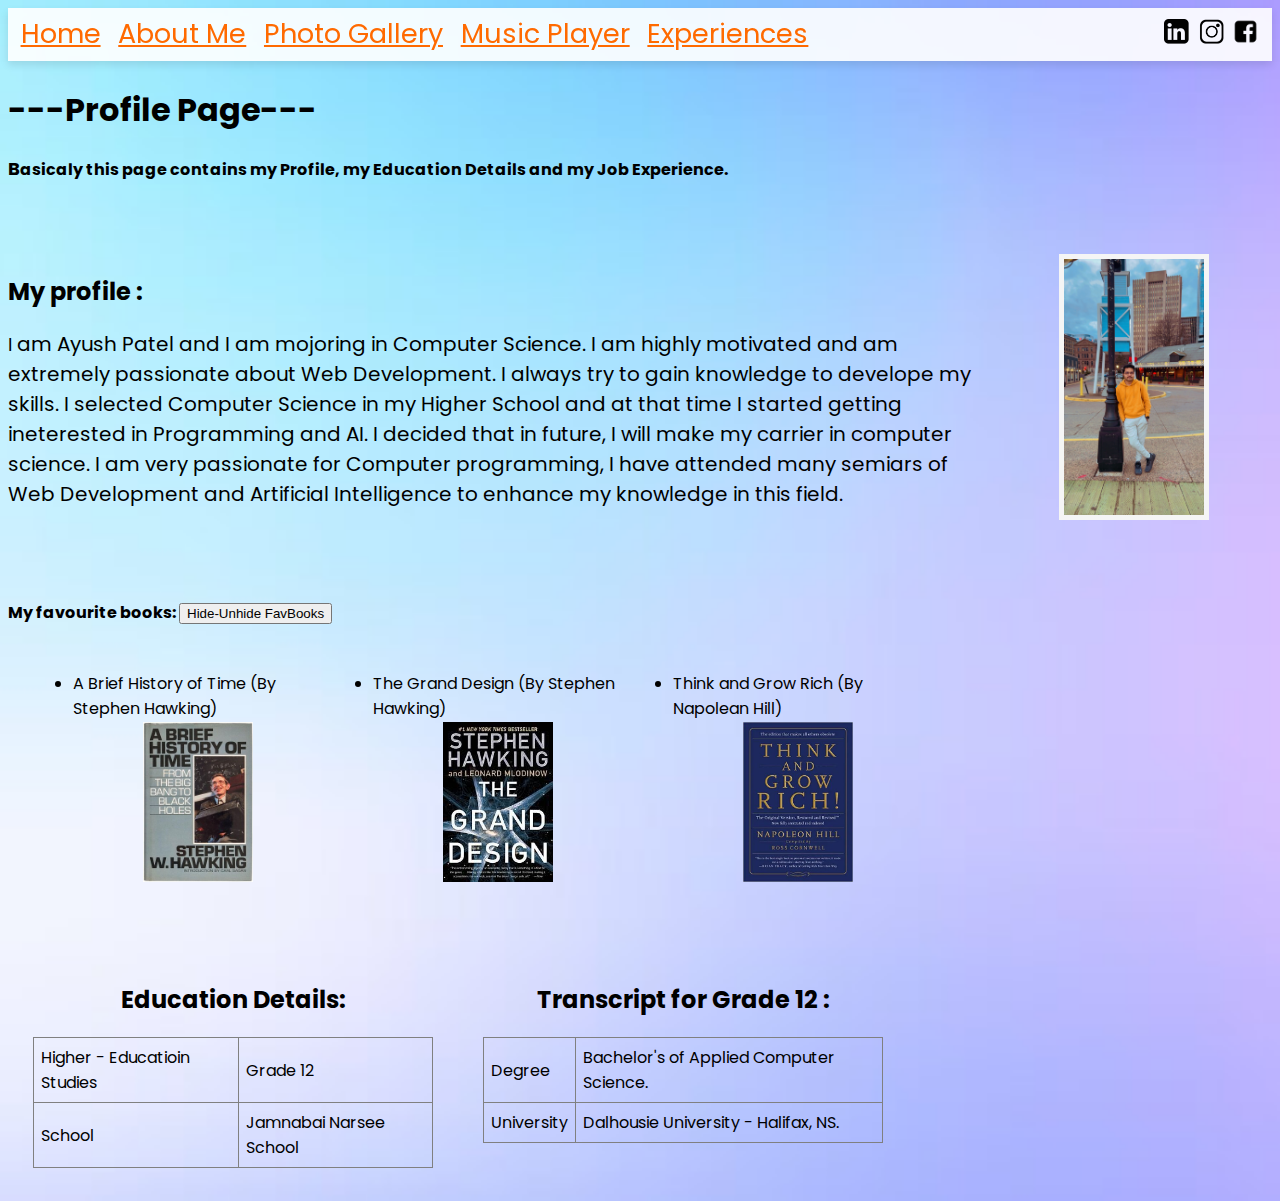
<file: index.html>
<!DOCTYPE html>
<html lang="en">
<link rel="icon" href="B.png">
<title>index.html</title>
<link rel="stylesheet" href="style.css">
<link href="https://fonts.googleapis.com/css2?family=Poppins:wght@300;400;700&display=swap" rel="stylesheet">


<body>

  <div id="Container">
    <a href="https://www.linkedin.com/home">
      <img src="Linkedin.png" width="25" height="25" alt="LinkedIn">
    </a>
    <a href="https://www.instagram.com/">
      <img src="Instagram.png" width="25" height="25" alt="Instagram">
    </a>
    <a href="https://www.facebook.com/">
      <img src="Facebook.png" width="25" height="25" alt="Facebook">
    </a>
  </div>

  <nav>
    <a id="home" href="index.html">Home</a>
    <a href="Aboutme.html">About Me</a>
    <a href="gallery.html">Photo Gallery</a>
    <a href="MusicPlayer.html">Music Player</a>
    <a href="Experiences.html">Experiences</a>

  </nav>
  <div>
    <h1>---Profile Page---</h1>

    <h4>
      <P>
        Basicaly this page contains my Profile, my Education Details and my Job Experience.
      </P>
    </h4>
  </div>
  <br></br>

  <img src="Ayush.png" height="256" width="140" alt="My photo">

  <h2>My profile :</h2>
  <div id="profile" class="profile">
    <p>I am Ayush Patel and I am mojoring in Computer Science. I am highly motivated and am extremely passionate about Web Development. I always try to gain knowledge to develope my skills. I selected Computer Science in my Higher School and at that time I started getting ineterested in Programming and AI. I decided that in future, I will make my carrier in computer science. I am very passionate for Computer programming, I have attended many semiars of Web Development and Artificial Intelligence to enhance my knowledge in this field.</p>
  </div>

  <br></br>

  <h4>My favourite books: <button id="FavBooks">Hide-Unhide FavBooks</button> </h4>

  <!--unordered List-->
  <ul class="bookItems">
    <div class="book">
      <li>A Brief History of Time (By Stephen Hawking)</li>
      <a href="https://en.wikipedia.org/wiki/A_Brief_History_of_Time">
        <img src="BriefHistoryTime.jpg" width="110" height="160" alt="The Brief History of Time"></a>
    </div>
    <div class="book">
      <li>The Grand Design (By Stephen Hawking)</li>
      <a href="https://en.wikipedia.org/wiki/The_Grand_Design_(book)">
        <img src="TheGrandDesign.jpg" width="110" height="160" alt="The Brief History of Time"></a>
    </div>
    <div class="book">
      <li>Think and Grow Rich (By Napolean Hill)</li>
      <a href="https://en.wikipedia.org/wiki/Think_and_Grow_Rich">
        <img src="ThinkAndGrow.jpg" width="110" height="160" alt="The Brief History of Time"></a>
    </div>
  </ul>


  <!--Table-->
<div class="bookItems">
  <div class="education">
  <h2>Education Details:</h2>

  <table border="1">
    <tr>
      <td>Higher - Educatioin Studies</td>
      <td>Grade 12</td>
    </tr>
    <tr>
      <td>School </td>
      <td>Jamnabai Narsee School</td>
    </tr>
  </table>
</div>
<div class="education">
  <h2>Transcript for Grade 12 :</h2>

  <table border="1">
    <tr>
      <td>Degree </td>
      <td>Bachelor's of Applied Computer Science.</td>
    </tr>
    <tr>
      <td>University </td>
      <td>Dalhousie University - Halifax, NS.</td>
    </tr>
  </table>
</div>
</div>
</body>

<!-- Scroll-to-Top Button -->
<button id="scrollTopBtn" title="Go to top">↑</button>

<!-- Javascript file for scroll button -->
<script src="scroll.js"></script>


<script src="index.js"></script>

</html>
</file>
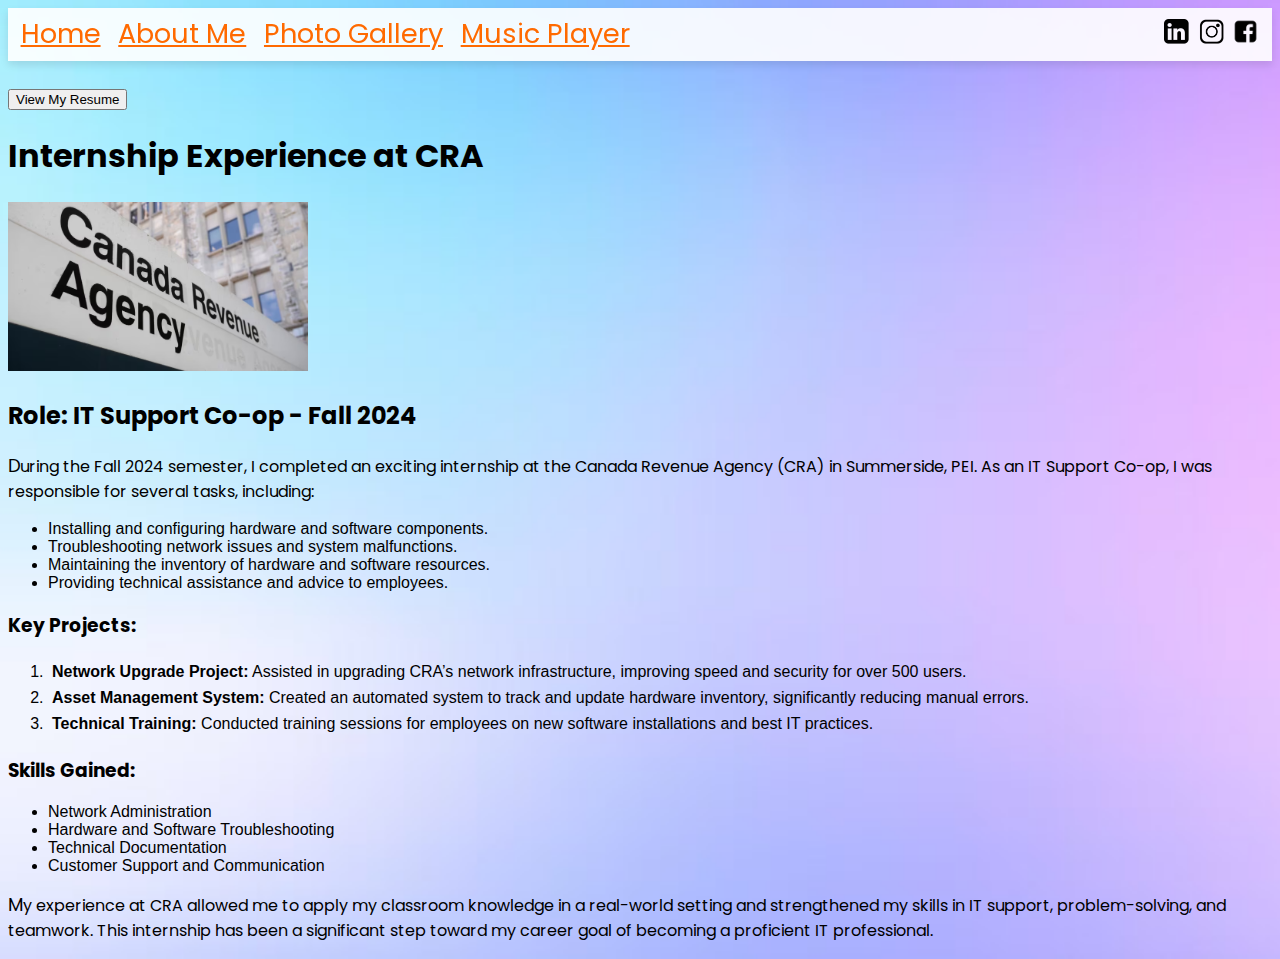
<file: Experiences.html>
<!DOCTYPE html>
<html lang="en">
  <link rel="icon" href="B.png">
  <title>Internship Experience at CRA</title>
  <link rel="stylesheet" href="style.css">
  <link href="https://fonts.googleapis.com/css2?family=Poppins:wght@300;400;700&display=swap" rel="stylesheet">

  <body>
    <div id="Container">
      <a href="https://www.linkedin.com/home">
        <img src="Linkedin.png" width="25" height="25" alt="LinkedIn">
      </a>
      <a href="https://www.instagram.com/">
        <img src="Instagram.png" width="25" height="25" alt="Instagram">
      </a>
      <a href="https://www.facebook.com/">
        <img src="Facebook.png" width="25" height="25" alt="Facebook">
      </a>
    </div>

    <nav>
      <a href="index.html">Home</a>
      <a href="Aboutme.html">About Me</a>
      <a href="gallery.html">Photo Gallery</a>
      <a href="MusicPlayer.html">Music Player</a>
    </nav>


    <!-- Resume -->

    <button id="resumeBtn">View My Resume</button>

    <!-- Modal Structure -->
    <div id="resumeModal" class="modal">
        <div class="modal-content">
            <span class="close">&times;</span>
            <h2>My Resume</h2>
            <iframe src="AysuhP.pdf" width="100%" height="500px"></iframe>
        </div>
    </div>

    <script>
      // Script for Resume Section

      let modal = document.getElementById("resumeModal");
      let btn = document.getElementById("resumeBtn");
      let span = document.getElementsByClassName("close")[0];

      // Log to confirm elements are selected
      console.log(modal, btn, span);

      // Open the modal
      btn.onclick = function() {
          modal.style.display = "block";
          console.log("Modal opened"); // Check if button click works
      }

      // Close the modal when the user clicks on <span> (x)
      span.onclick = function() {
          modal.style.display = "none";
          console.log("Modal closed by span click"); // Check if close button works
      }

      // Close the modal when the user clicks anywhere outside of the modal
      window.onclick = function(event) {
          if (event.target == modal) {
              modal.style.display = "none";
              console.log("Modal closed by clicking outside"); // Check if outside click works
          }
      }
    </script>


    <div class="internship-section">
      <h1>Internship Experience at CRA</h1>
      <img src="CRA.avif" width="300" alt="CRA Logo">

      <h2>Role: IT Support Co-op - Fall 2024</h2>
      <p>
        During the Fall 2024 semester, I completed an exciting internship at the Canada Revenue Agency (CRA) in Summerside, PEI. As an IT Support Co-op, I was responsible for several tasks, including:
      </p>
      
      <!-- Unordered List -->
      <ul class="tasks">
        <li>Installing and configuring hardware and software components.</li>
        <li>Troubleshooting network issues and system malfunctions.</li>
        <li>Maintaining the inventory of hardware and software resources.</li>
        <li>Providing technical assistance and advice to employees.</li>
      </ul>

      <h3>Key Projects:</h3>
      <!-- Key Projects Section -->
      <ol>
        <li>
          <strong>Network Upgrade Project:</strong> Assisted in upgrading CRA’s network infrastructure, improving speed and security for over 500 users.
        </li>
        <li>
          <strong>Asset Management System:</strong> Created an automated system to track and update hardware inventory, significantly reducing manual errors.
        </li>
        <li>
          <strong>Technical Training:</strong> Conducted training sessions for employees on new software installations and best IT practices.
        </li>
      </ol>

      <h3>Skills Gained:</h3>
      <!-- Skills Section -->
      <ul class="skills">
        <li>Network Administration</li>
        <li>Hardware and Software Troubleshooting</li>
        <li>Technical Documentation</li>
        <li>Customer Support and Communication</li>
      </ul>

      <p>
        My experience at CRA allowed me to apply my classroom knowledge in a real-world setting and strengthened my skills in IT support, problem-solving, and teamwork. This internship has been a significant step toward my career goal of becoming a proficient IT professional.
      </p>
    </div>
  </body>

  <!-- Scroll-to-Top Button -->
  <button id="scrollTopBtn" title="Go to top">↑</button>

  <!-- Javascript file for scroll button -->
  <script src="scroll.js"></script>

</html>
</file>
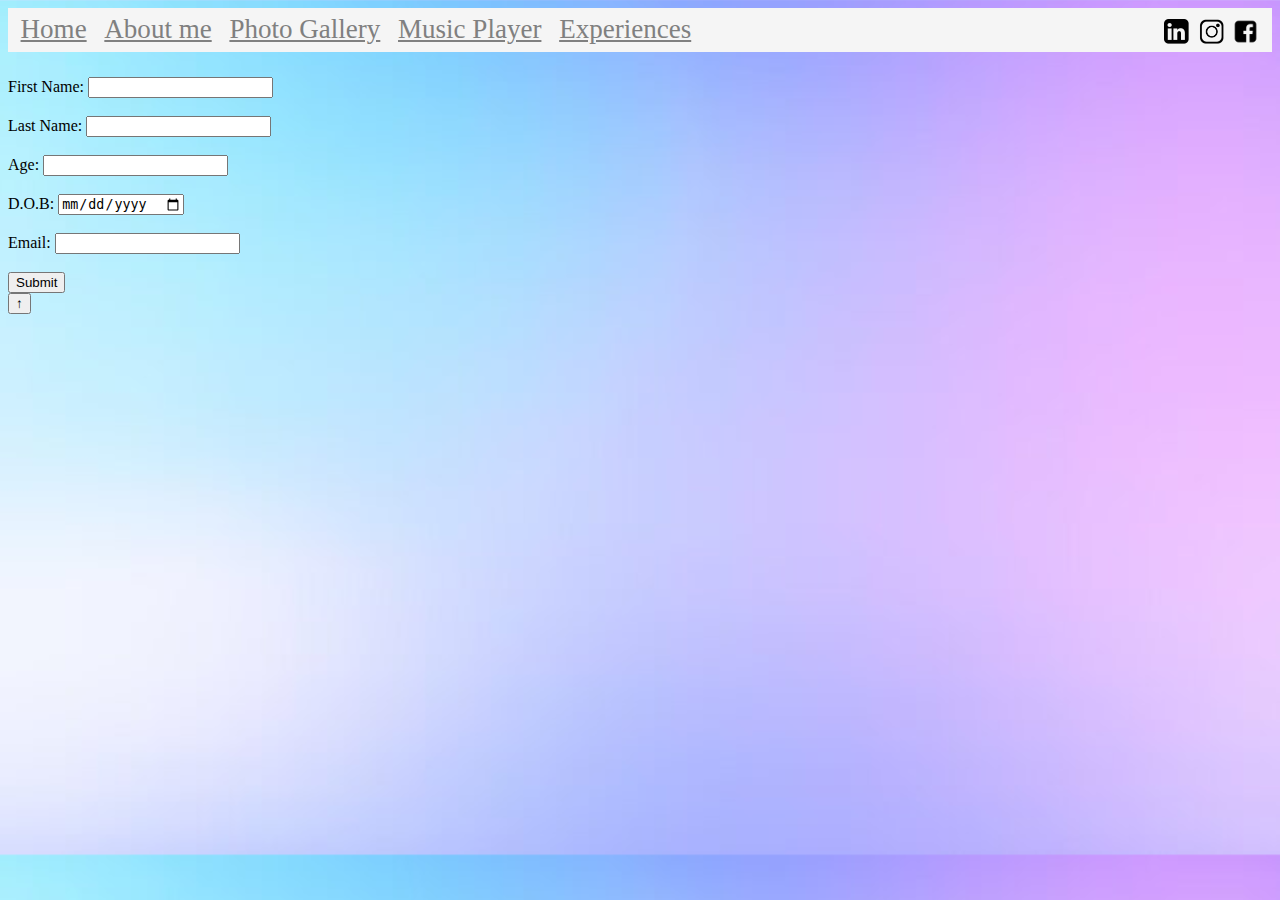
<file: form.html>
<!DOCTYPE html>
<html lang="en">
  <title>form.html</title>
  <div id="Container">
    <a href="https://www.linkedin.com/home">
      <img src="Linkedin.png" width="25" height="25" alt="LinkedIn">
    </a>
    <a href="https://www.instagram.com/">
      <img src="Instagram.png" width="25" height="25" alt="Instagram">
    </a>
    <a href="https://www.facebook.com/">
      <img src="Facebook.png" width="25" height="25" alt="Facebook">
    </a>
  </div>
  <nav>
    <a href="index.html">Home</a>
    <a href="Aboutme.html">About me</a>
    <a href="gallery.html">Photo Gallery</a>
    <a href="MusicPlayer.html">Music Player</a>
    <a href="Experiences.html">Experiences</a>
  </nav>

  <form id="myForm">
      
    <label for="First Name">First Name:</label>
    <input type="text" id="First Name" name="First Name">

    <br></br>

    <label for="Last Name">Last Name:</label>
    <input type="text" id="Last Name" name="Last Name">

    <br></br>

    <label for="age">Age:</label>
    <input type="number" id="age" name="age">

    <br></br>

    <label for="DOB">D.O.B:</label>
    <input type="date" id="DOB" class="DOB">

    <br></br>

    <label for="email">Email:</label>
    <input type="email" id="email" name="email">

    <br></br>

    <input type="submit" value="Submit" onclick="resetPage()">
  </form>
  
  <style>
  body {
      background-image: url(background.jpg);
      background-size: cover;
  }
  
  nav {
      background-color: whitesmoke;
  }
  
  nav, a {
      color: grey;
      padding: 0.5%;
      font-size: 130%;
      font-family: serif;
      margin-bottom: 2%;
      text-align: start;
  }
  nav, a:hover {
      color: #000;
  }
  
  #Container {
      display: flex;
      float: right;
      margin-right: 3%;
      margin-top: 0.5%;
  }
  
  #Container > a{
      margin: 6%;
  }
  </style>
  
    <script>
      function resetPage() {
        document.getElementById("myForm").reset();
        location.reload();
      }
    </script>

    <!-- Scroll-to-Top Button -->
    <button id="scrollTopBtn" title="Go to top">↑</button>
    <!-- Javascript file for scroll button -->
    <script src="scroll.js"></script>

</html>
</file>
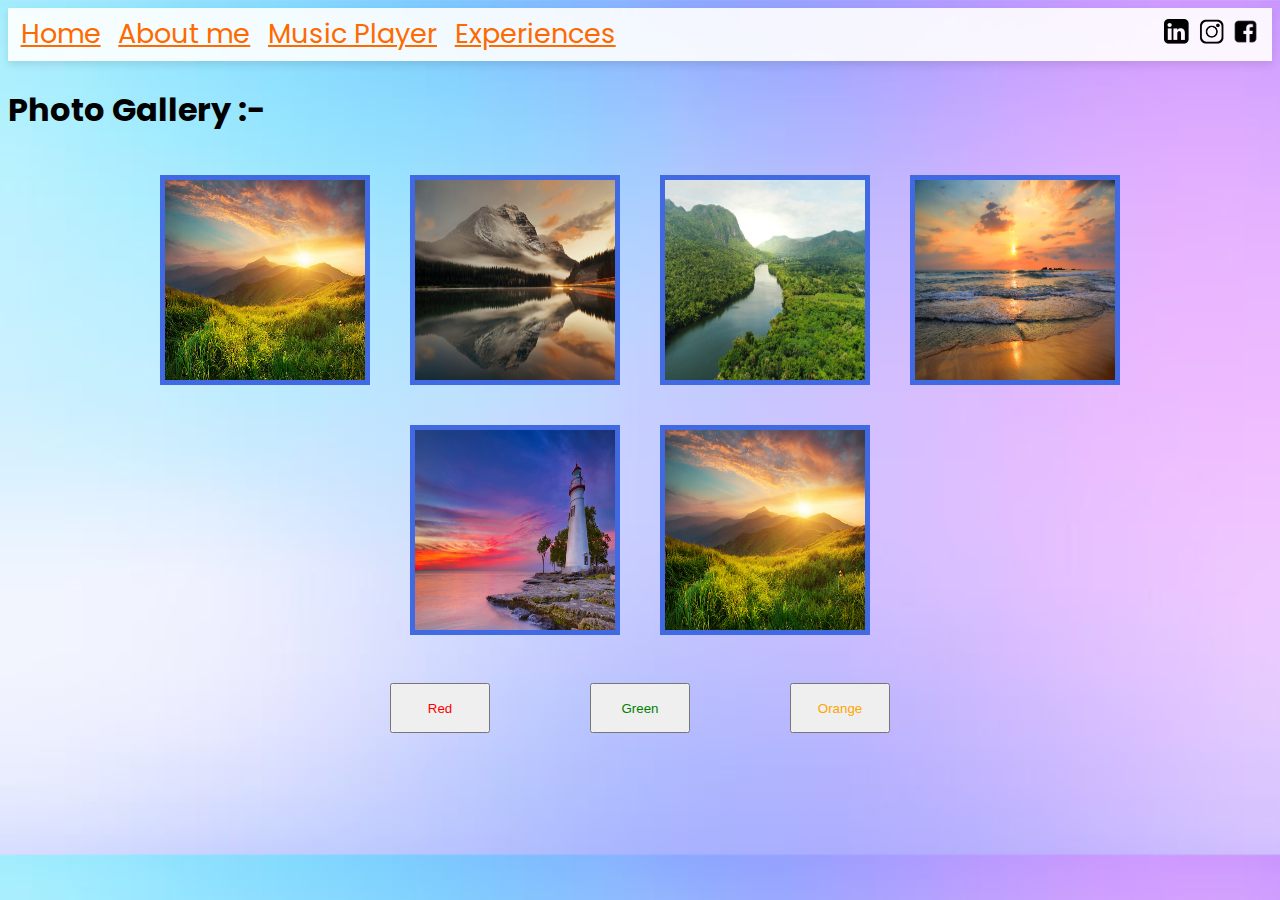
<file: gallery.html>
<!DOCTYPE html>
<html lang="en">
<link rel="icon" href="B.png">
<title>Photo gallery</title>
<link rel="stylesheet" href="style.css">
<link href="https://fonts.googleapis.com/css2?family=Poppins:wght@300;400;700&display=swap" rel="stylesheet">


<body>

    <div id="Container">
        <a href="https://www.linkedin.com/home">
            <img src="Linkedin.png" width="25" height="25" alt="LinkedIn">
        </a>
        <a href="https://www.instagram.com/">
            <img src="Instagram.png" width="25" height="25" alt="Instagram">
        </a>
        <a href="https://www.facebook.com/">
            <img src="Facebook.png" width="25" height="25" alt="Facebook">
        </a>
    </div>

    <nav>
        <a href="index.html">Home</a>
        <a href="Aboutme.html">About me</a>
        <a href="MusicPlayer.html">Music Player</a>
        <a href="Experiences.html">Experiences</a>
    </nav>
    <h1>Photo Gallery :-</h1>
    
    <div style="display: flex;justify-content: center; flex-direction:column;align-items: center;">
        <div id="gallery" class="gallery">
            <img onmouseenter="resetColorOfImage()" src="one.png"
                height="180" width="140" alt="galleryPhoto">
            <img onmouseenter="resetColorOfImage()" src="two.png"
                height="180" width="140" alt="galleryPhoto">
            <img onmouseenter="resetColorOfImage()" src="three.png"
                height="180" width="140" alt="galleryPhoto">
            <img onmouseenter="resetColorOfImage()"  src="four.png"
                height="180" width="140" alt="galleryPhoto">
            <img onmouseenter="resetColorOfImage()" src="five.png"
                height="180" width="140" alt="galleryPhoto">
            <img onmouseenter="resetColorOfImage()" src="six.png"
                height="180" width="140" alt="galleryPhoto">
        </div>
        <div style="display: flex; justify-content: space-between;width: 500px;">
            <button onclick="changeColorToRed()" style="color: red; width: 100px;height: 50px;">Red</button>
            <button onclick="changeColorToGreen()" style="color: green;width: 100px;height: 50px;">Green</button>
            <button onclick="changeColorToOrange()" style="color: orange;width: 100px;height: 50px;">Orange</button>
        </div>
    </div>

   
</body>


 <div id="lightbox"></div>


<script src="gallery.js"></script>

<script>
    const galleryItems = document.querySelectorAll('.gallery img');
    const lightbox = document.getElementById('lightbox');

    galleryItems.forEach(item => {
        item.addEventListener('click', () => {
            const img = document.createElement('img');
            img.src = item.src;
            while (lightbox.firstChild) {
                lightbox.removeChild(lightbox.firstChild);
            }
            lightbox.appendChild(img);
            lightbox.style.display = 'flex';
        });
    });

    lightbox.addEventListener('click', () => {
        lightbox.style.display = 'none';
    });

</script>

</html>
</file>
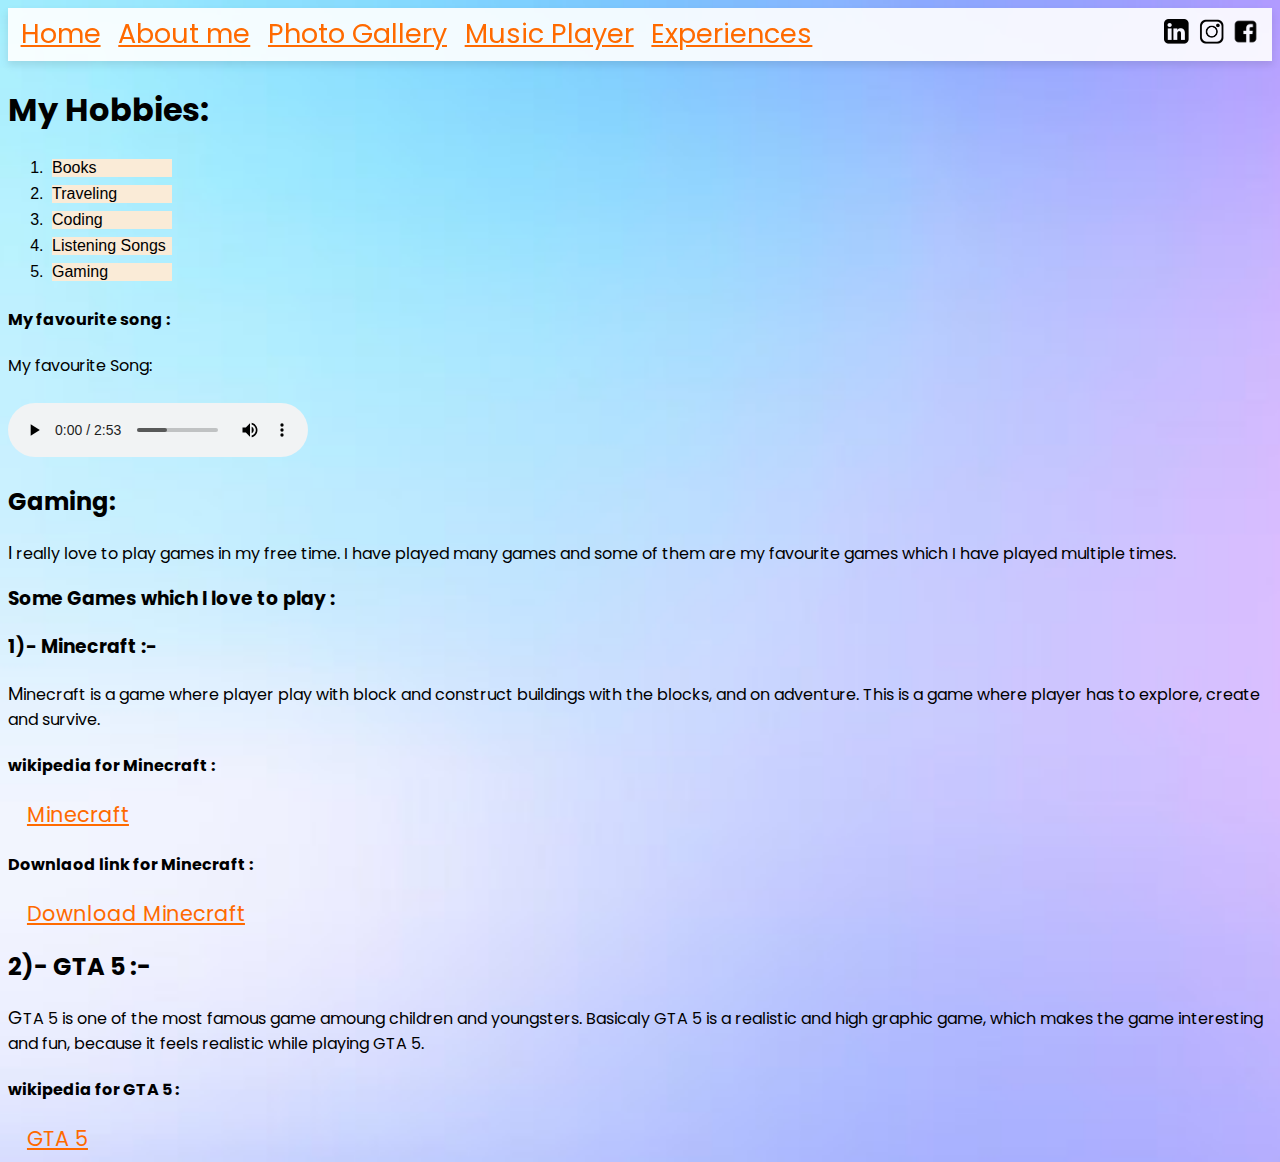
<file: hobby.html>
<!DOCTYPE html>
<html lang="en">
    <link rel="icon" href="B.png">
    <title>Hobbies</title>
    <link rel="stylesheet" href="style.css">
    <link href="https://fonts.googleapis.com/css2?family=Poppins:wght@300;400;700&display=swap" rel="stylesheet">


<body>

    <div id="Container">
        <a href="https://www.linkedin.com/home">
          <img src="Linkedin.png" width="25" height="25" alt="LinkedIn">
        </a>
        <a href="https://www.instagram.com/">
          <img src="Instagram.png" width="25" height="25" alt="Instagram">
        </a>
        <a href="https://www.facebook.com/">
          <img src="Facebook.png" width="25" height="25" alt="Facebook">
        </a>
      </div>
      
          <nav>
              <a href="index.html">Home</a>
              <a href="Aboutme.html">About me</a>
              <a href="gallery.html">Photo Gallery</a>
              <a href="MusicPlayer.html">Music Player</a>
              <a href="Experiences.html">Experiences</a>
          </nav>
      
          <h1>My Hobbies:</h1>
      
          <!--Ordered List-->
              <ol>
                  <li><div class="color">Books</div></li>
                  <li><div class="color">Traveling</div></li>
                  <li><div class="color">Coding</div></li>
                  <li><div class="color">Listening Songs</div></li>
                  <li><div class="color">Gaming</div></li>
              </ol>
      
              <h4>My favourite song : </h4>
              <li>My favourite Song:</li>
              
              <br>
      
              <audio controls>
                  <source src="The_Nights.mp3">
              </audio>
              
              <h2>Gaming:</h2>
              <p>
                  I really love to play games in my free time. I have played many games and some of them are my favourite games which I have played multiple times.
              </p>
      
              <h3>Some Games which I love to play : </h3>
      
              <h3>1)- Minecraft :- </h3>
              <p>Minecraft is a game where player play with block and construct buildings with the blocks, and on adventure. This is a game where player has to explore, create and survive.</p>
              <h4>wikipedia for Minecraft :</h4>
              <a href="https://en.wikipedia.org/wiki/Minecraft">Minecraft</a>
              <h4>Downlaod link for Minecraft :</h4>
              <a href="https://www.minecraft.net/en-us/store/minecraft-java-bedrock-edition-pc">Download Minecraft</a>
      
              <h2>2)- GTA 5 :-</h2>
              <p>GTA 5 is one of the most famous game amoung children and youngsters. Basicaly GTA 5 is a realistic and high graphic game, which makes the game interesting and fun, because it feels realistic while playing GTA 5.</p>
              <h4>wikipedia for GTA 5 :</h4>
              <a href="https://en.wikipedia.org/wiki/Grand_Theft_Auto_V">GTA 5</a> 
      </body>

      <!-- Scroll-to-Top Button -->
      <button id="scrollTopBtn" title="Go to top">↑</button>

      <!-- Javascript file for scroll button -->
      <script src="scroll.js"></script>

</html>
</file>
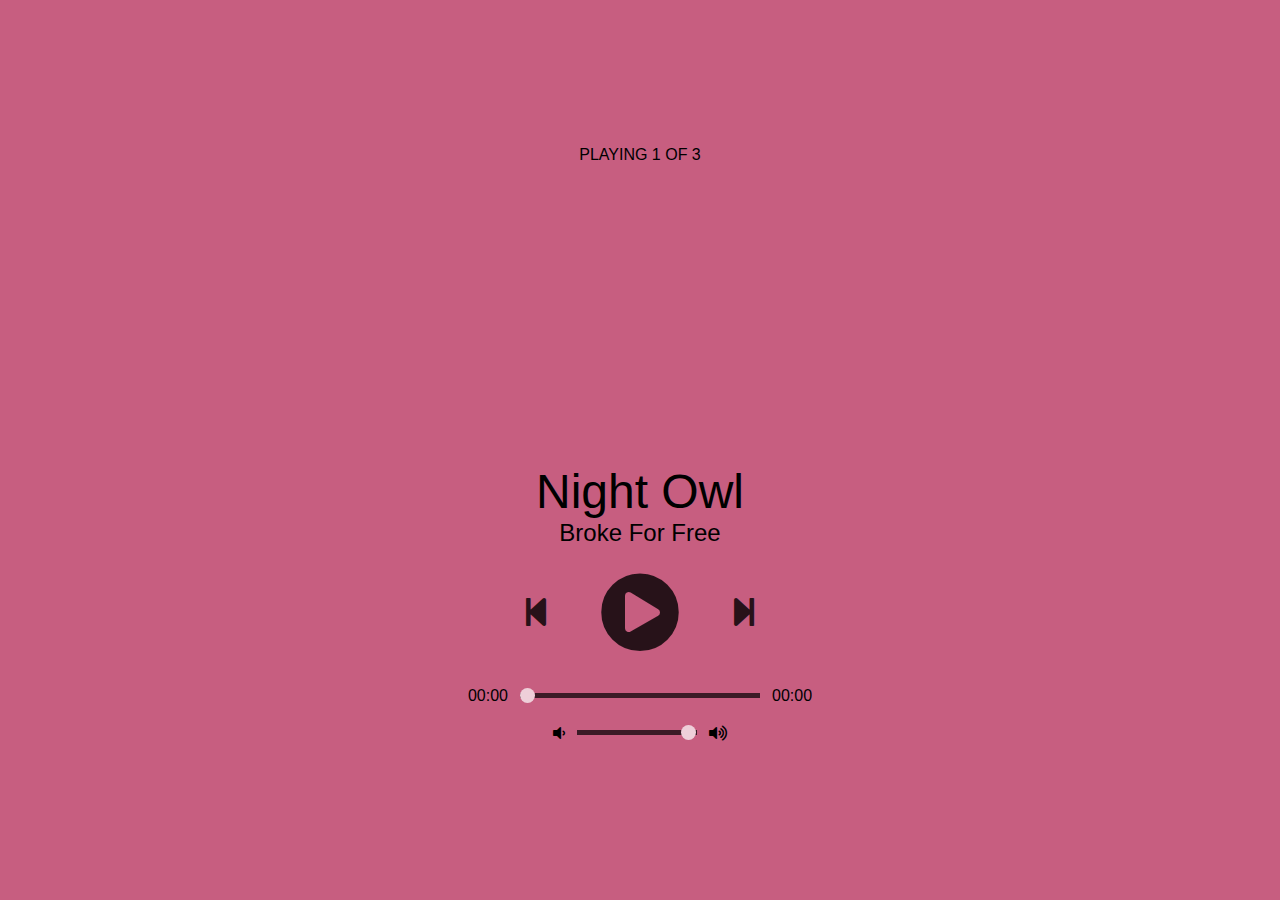
<file: indexs.html>
<!DOCTYPE html>
<html lang="en">
<head>
  <meta charset="UTF-8">
  <meta name="viewport" content="width=device-width, initial-scale=1.0">
  <title>Simple Music Player</title>
  <!-- Load FontAwesome icons -->
  <link rel="stylesheet" href="https://cdnjs.cloudflare.com/ajax/libs/font-awesome/5.13.0/css/all.min.css">

  <!-- Load the custom CSS style file -->
  <link rel="stylesheet" type="text/css" href="style.css">
</head>
<body>
  <div class="player">
    <div class="details">
      <div class="now-playing">PLAYING x OF y</div>
      <div class="track-art"></div>
      <div class="track-name">Track Name</div>
      <div class="track-artist">Track Artist</div>
    </div>
    <div class="buttons">
      <div class="prev-track" onclick="prevTrack()"><i class="fa fa-step-backward fa-2x"></i></div>
      <div class="playpause-track" onclick="playpauseTrack()"><i class="fa fa-play-circle fa-5x"></i></div>
      <div class="next-track" onclick="nextTrack()"><i class="fa fa-step-forward fa-2x"></i></div>
    </div>
    <div class="slider_container">
      <div class="current-time">00:00</div>
      <input type="range" min="1" max="100" value="0" class="seek_slider" onchange="seekTo()">
      <div class="total-duration">00:00</div>
    </div>
    <div class="slider_container">
      <i class="fa fa-volume-down"></i>
      <input type="range" min="1" max="100" value="99" class="volume_slider" onchange="setVolume()">
      <i class="fa fa-volume-up"></i>
    </div>
  </div>

  <!-- Load the main script for the player -->
  <script src="main.js"></script>
</body>
</html>
</file>
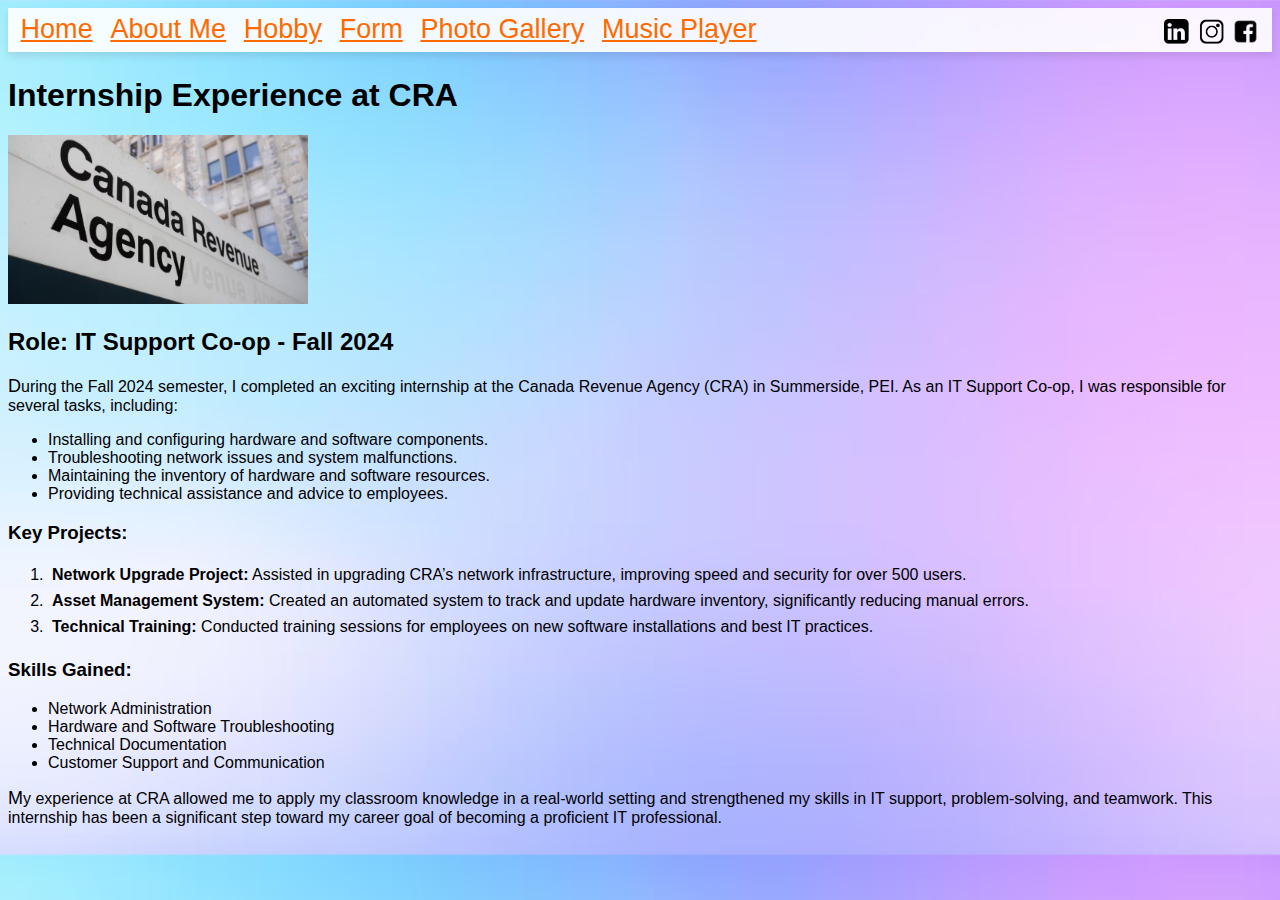
<file: InternshipCRA.html>
<!DOCTYPE html>
<html lang="en">
  <link rel="icon" href="B.png">
  <title>Internship Experience at CRA</title>
  <link rel="stylesheet" href="style.css">

  <body>
    <div id="Container">
      <a href="https://www.linkedin.com/home">
        <img src="Linkedin.png" width="25" height="25" alt="LinkedIn">
      </a>
      <a href="https://www.instagram.com/">
        <img src="Instagram.png" width="25" height="25" alt="Instagram">
      </a>
      <a href="https://www.facebook.com/">
        <img src="Facebook.png" width="25" height="25" alt="Facebook">
      </a>
    </div>

    <nav>
      <a href="index.html">Home</a>
      <a href="Aboutme.html">About Me</a>
      <a href="hobby.html">Hobby</a>
      <a href="form.html">Form</a>
      <a href="gallery.html">Photo Gallery</a>
      <a href="MusicPlayer.html">Music Player</a>
    </nav>

    <div class="internship-section">
      <h1>Internship Experience at CRA</h1>
      <img src="CRA.avif" width="300" alt="CRA Logo">

      <h2>Role: IT Support Co-op - Fall 2024</h2>
      <p>
        During the Fall 2024 semester, I completed an exciting internship at the Canada Revenue Agency (CRA) in Summerside, PEI. As an IT Support Co-op, I was responsible for several tasks, including:
      </p>
      
      <!-- Unordered List -->
      <ul class="tasks">
        <li>Installing and configuring hardware and software components.</li>
        <li>Troubleshooting network issues and system malfunctions.</li>
        <li>Maintaining the inventory of hardware and software resources.</li>
        <li>Providing technical assistance and advice to employees.</li>
      </ul>

      <h3>Key Projects:</h3>
      <!-- Key Projects Section -->
      <ol>
        <li>
          <strong>Network Upgrade Project:</strong> Assisted in upgrading CRA’s network infrastructure, improving speed and security for over 500 users.
        </li>
        <li>
          <strong>Asset Management System:</strong> Created an automated system to track and update hardware inventory, significantly reducing manual errors.
        </li>
        <li>
          <strong>Technical Training:</strong> Conducted training sessions for employees on new software installations and best IT practices.
        </li>
      </ol>

      <h3>Skills Gained:</h3>
      <!-- Skills Section -->
      <ul class="skills">
        <li>Network Administration</li>
        <li>Hardware and Software Troubleshooting</li>
        <li>Technical Documentation</li>
        <li>Customer Support and Communication</li>
      </ul>

      <p>
        My experience at CRA allowed me to apply my classroom knowledge in a real-world setting and strengthened my skills in IT support, problem-solving, and teamwork. This internship has been a significant step toward my career goal of becoming a proficient IT professional.
      </p>
    </div>
  </body>
</html>
</file>
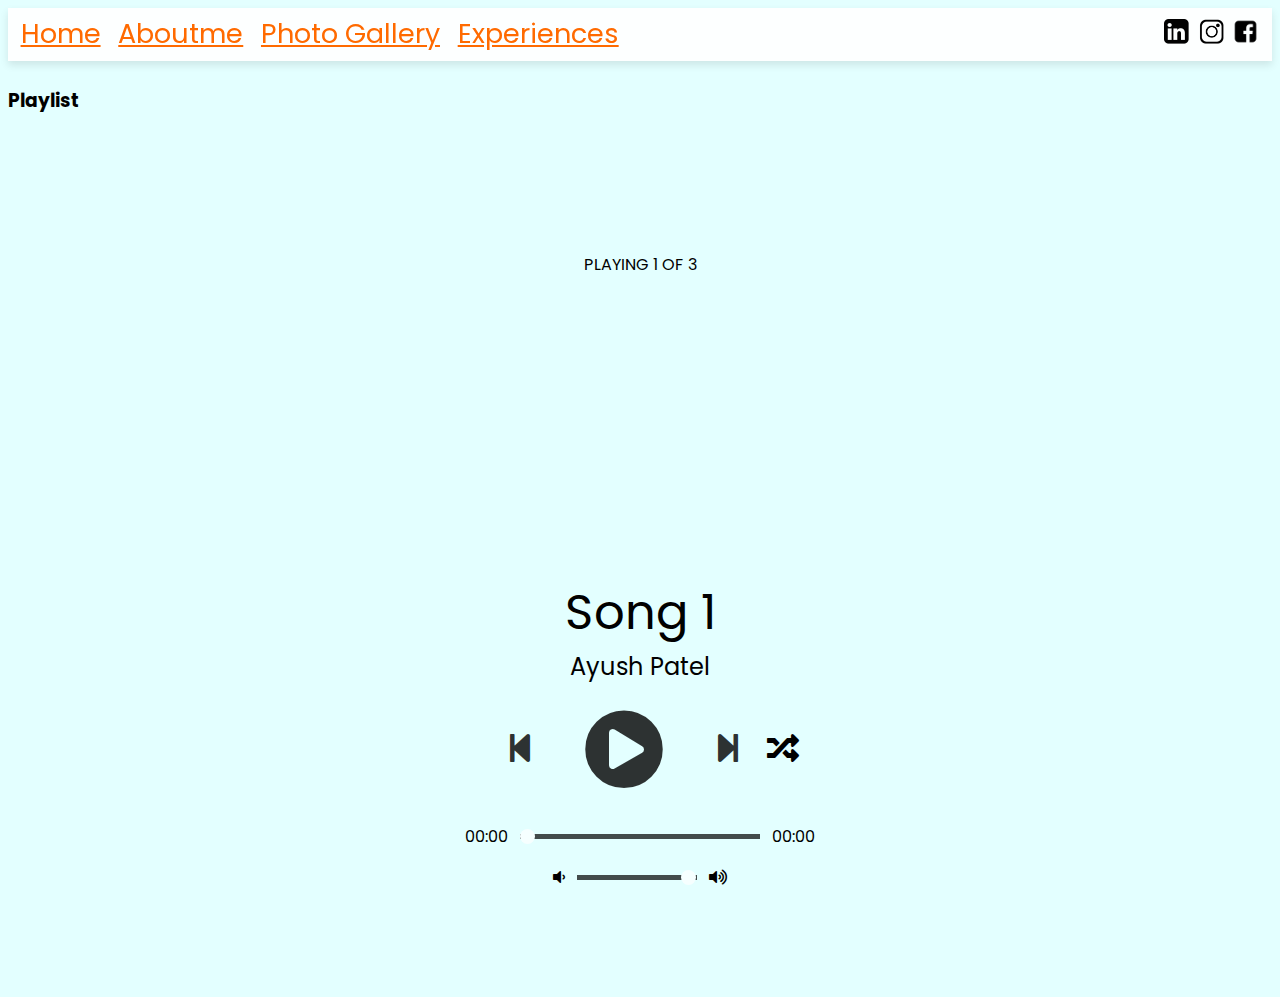
<file: MusicPlayer.html>
<!DOCTYPE html>
<html lang="en">
<head>
  <meta charset="UTF-8">
  <meta name="viewport" content="width=device-width, initial-scale=1.0">
  <title>Simple Music Player</title>
  <!-- Load FontAwesome icons -->
  <link rel="stylesheet" href="https://cdnjs.cloudflare.com/ajax/libs/font-awesome/5.13.0/css/all.min.css">
  <link href="https://fonts.googleapis.com/css2?family=Poppins:wght@300;400;700&display=swap" rel="stylesheet">


  <!-- Load the custom CSS style file -->
  <link rel="stylesheet" type="text/css" href="style.css">
</head>
<body>
    <div id="Container">
        <a href="https://www.linkedin.com/home">
          <img src="Linkedin.png" width="25" height="25" alt="LinkedIn">
        </a>
        <a href="https://www.instagram.com/">
          <img src="Instagram.png" width="25" height="25" alt="Instagram">
        </a>
        <a href="https://www.facebook.com/">
          <img src="Facebook.png" width="25" height="25" alt="Facebook">
        </a>
      </div>
    
      <nav>
        <a id="home" href="index.html">Home</a>
        <a href="Aboutme.html">Aboutme</a>
        <a href="gallery.html">Photo Gallery</a>
        <a href="Experiences.html">Experiences</a>
      </nav>

      <div class="playlist">
        <h3>Playlist</h3>
        <ul id="playlist-items">
          <!-- Playlist items will be dynamically added here via JS -->
        </ul>
      </div>

      <script>
        // Add the playlist dynamically
        const playlistItems = document.getElementById('playlist-items');
        track_list.forEach((track, index) => {
          let listItem = document.createElement('li');
          listItem.textContent = track.name + " - " + track.artist;
          listItem.setAttribute('data-index', index);
          listItem.addEventListener('click', () => {
            loadTrack(index);
            playTrack();
            highlightActiveTrack(index);
          });
          playlistItems.appendChild(listItem);
        });

        // Function to highlight the active track
        function highlightActiveTrack(track_index) {
          const allItems = document.querySelectorAll('#playlist-items li');
          allItems.forEach(item => item.classList.remove('active-track'));
          allItems[track_index].classList.add('active-track');
        }

        // Highlight the first track when page loads
        highlightActiveTrack(track_index);
      </script>
      

  <div class="player">
    <div class="details">
      <div class="now-playing">PLAYING x OF y</div>
      <div class="track-art"></div>
      <div class="track-name">Track Name</div>
      <div class="track-artist">Track Artist</div>
    </div>
    <div class="buttons">
      <div class="prev-track" onclick="prevTrack()"><i class="fa fa-step-backward fa-2x"></i></div>
      <div class="playpause-track" onclick="playpauseTrack()"><i class="fa fa-play-circle fa-5x"></i></div>
      <div class="next-track" onclick="nextTrack()"><i class="fa fa-step-forward fa-2x"></i></div>
      <div class="shuffle-track" onclick="shuffleTrack()"><i class="fa fa-random fa-2x"></i></div>
    </div> 

    <div class="slider_container">
      <div class="current-time">00:00</div>
      <input type="range" min="1" max="100" value="0" class="seek_slider" onchange="seekTo()">
      <div class="total-duration">00:00</div>
    </div>
    <div class="slider_container">
      <i class="fa fa-volume-down"></i>
      <input type="range" min="1" max="100" value="99" class="volume_slider" onchange="setVolume()">
      <i class="fa fa-volume-up"></i>
    </div>
  </div>

  <!-- Javascript file for scroll button -->
  <script src="scroll.js"></script>
  <!-- Javascript file for scroll button -->
  <script src="scriptsM.js"></script>
</body>

<!-- Scroll-to-Top Button -->
<button id="scrollTopBtn" title="Go to top">↑</button>

<!-- Javascript file for scroll button -->
<script src="scroll.js"></script>

<!-- Script for shuffle button -->
 <script>
  function shuffleTrack() {
    let randomIndex = Math.floor(Math.random() * track_list.length);
    loadTrack(randomIndex);
    playTrack();
    highlightActiveTrack(randomIndex);
  }  
 </script>


 <!-- Design and Animation -->

 <script>
  function playTrack() {
    curr_track.play();
    isPlaying = true;
    playpause_btn.innerHTML = '<i class="fa fa-pause-circle fa-5x"></i>';
    document.querySelector(".track-art").style.animationPlayState = 'running'; // Start animation
  }
  
  function pauseTrack() {
    curr_track.pause();
    isPlaying = false;
    playpause_btn.innerHTML = '<i class="fa fa-play-circle fa-5x"></i>';
    document.querySelector(".track-art").style.animationPlayState = 'paused'; // Pause animation
  }  
 </script>

</html>
</file>
<file: style.css>
* {
    margin: 1;
}

body {
    background-image: url(background.jpg);
    background-size: cover;
}

nav {
    background-color: whitesmoke;
}

nav, a {
    color: rgb(255, 106, 0);
    padding: 0.5%;
    font-size: 130%;
    font-family: serif;
    margin-bottom: 2%;
    text-align: start;
}
nav, a:hover {
    color: #000;
}
ul > li {
    font-size: 1pc;
    font-family: Arial, Helvetica, sans-serif;
}

.color {
    background-color: antiquewhite;
    width: 120px;
}

ol > li{
    padding: 4px;
    font-family: 'Segoe UI', Tahoma, Geneva, Verdana, sans-serif;
}

h3 ~ img {
    margin: 0;
}

h4 + a {
    margin: 1%;
}

h4 > p {
    color: black;
}

p::first-letter {
    font-size: large;
}

#Container {
    display: flex;
    float: right;
    margin-right: 3%;
    margin-top: 0.5%;
}

#Container > a{
    margin: 6%;
}

.Idol{
    display: grid; 
    float: left;  
    margin-left: 1%;
    margin-right: 4%;
}

.Grid {
    margin-top: 4%;
    margin-bottom: 4%;
    font-size: 1.2pc;
}

img[alt~="photo"] {
    border: 5px solid whitesmoke;
    float: right;
    margin-right: 5%;
    margin-left: 6%; 
    padding: 0;
}

img[alt~="Ratan"] {
    border: 4px solid black;
    margin: 0;
    padding: 0;
}

img[alt~="Sundar"] {
    border: 4px solid black;
    margin-bottom: 3%;
    padding: 0;
}

.profile >p {
    font-size: 17px;
}

table {
    border-collapse: collapse;
}

td {
    padding: 7px;
}
.book{
    padding: 25px;
    width: 250px;
    display: flex;
    flex-direction: column;
    align-items: center;
}
.bookItems{
    display: flex;
    flex-wrap: wrap;
}

.bookItems.hidden {
    display: none;
  }

.education{
    padding: 25px;
    width: 400px;
    display: flex;
    flex-direction: column;
    align-items: center;
}

.gallery{
    display: flex;
    flex-wrap: wrap;
    justify-content: center;
    width: 80%;
    margin-bottom: 28px;
}
.gallery img{
    width: 200px;
    height: 200px;
    margin: 20px;
    border: 5px solid royalblue;
}

/* Mobile layout*/

@media screen and (max-width:600px) {
    nav, a {
        color: rgb(255, 106, 0);
        padding: 0.5%;
        font-size: 100%;
        font-family: serif;
        margin-bottom: 2%;
        text-align: start;
    }

    .Container {
        display: flex;
        padding-right: 100px;
        margin-top: 0.1%;
    }

    #Container > a{
        margin: 5%;
    }

    .profile > p{
        font-size: 10pt;
    }

    .para > p {
        font-size: 8pt;
    }

    .bookItems {
        display: flex;
        flex-direction: column;
    }
    
    .book {
        display: flex;
        flex-direction: column;
    }

    .Grid {
        display: flex;
        flex-direction: column;
    }
}

/* Tablet layout*/
@media screen and (min-width:601px) and (max-width:1440px){

    .profile > p{
        font-size: 15pt;
    }

    .para > p {
        font-size: 12pt;
    }
}

/*-----------------------------------------------------------------------------*/

body {
    background-color: lightgreen;
  
    /* Smoothly transition the background color */
    transition: background-color .5s;
  }
  
  .player {
    height: 95vh;
    display: flex;
    align-items: center;* {
        margin: 1;
    }
    
    body {
        background-image: url(background.jpg);
        background-size: cover;
    }
    
    nav {
        background-color: whitesmoke;
    }
    
    nav, a {
        color: rgb(255, 106, 0);
        padding: 0.5%;
        font-size: 130%;
        font-family: serif;
        margin-bottom: 2%;
        text-align: start;
    }
    nav, a:hover {
        color: #000;
    }
    ul > li {
        font-size: 1pc;
        font-family: Arial, Helvetica, sans-serif;
    }
    
    .color {
        background-color: antiquewhite;
        width: 120px;
    }
    
    ol > li{
        padding: 4px;
        font-family: 'Segoe UI', Tahoma, Geneva, Verdana, sans-serif;
    }
    
    h3 ~ img {
        margin: 0;
    }
    
    h4 + a {
        margin: 1%;
    }
    
    h4 > p {
        color: black;
    }
    
    p::first-letter {
        font-size: large;
    }
    
    #Container {
        display: flex;
        float: right;
        margin-right: 3%;
        margin-top: 0.5%;
    }
    
    #Container > a{
        margin: 6%;
    }
    
    .Idol{
        display: grid; 
        float: left;  
        margin-left: 1%;
        margin-right: 4%;
    }
    
    .Grid {
        margin-top: 4%;
        margin-bottom: 4%;
        font-size: 1.2pc;
    }
    
    img[alt~="photo"] {
        border: 5px solid whitesmoke;
        float: right;
        margin-right: 5%;
        margin-left: 6%; 
        padding: 0;
    }
    
    img[alt~="Ratan"] {
        border: 4px solid black;
        margin: 0;
        padding: 0;
    }
    
    img[alt~="Sundar"] {
        border: 4px solid black;
        margin-bottom: 3%;
        padding: 0;
    }
    
    .profile >p {
        font-size: 17px;
    }
    
    table {
        border-collapse: collapse;
    }
    
    td {
        padding: 7px;
    }
    .book{
        padding: 25px;
        width: 250px;
        display: flex;
        flex-direction: column;
        align-items: center;
    }
    .bookItems{
        display: flex;
        flex-wrap: wrap;
    }
    
    .bookItems.hidden {
        display: none;
      }
    
    .education{
        padding: 25px;
        width: 400px;
        display: flex;
        flex-direction: column;
        align-items: center;
    }
    
    .gallery{
        display: flex;
        flex-wrap: wrap;
        justify-content: center;
        width: 80%;
        margin-bottom: 28px;
    }
    .gallery img{
        width: 200px;
        height: 200px;
        margin: 20px;
        border: 5px solid royalblue;
    }
    
    /* Mobile layout*/
    
    @media screen and (max-width:600px) {
        nav, a {
            color: rgb(255, 106, 0);
            padding: 0.5%;
            font-size: 100%;
            font-family: serif;
            margin-bottom: 2%;
            text-align: start;
        }
    
        .Container {
            display: flex;
            padding-right: 100px;
            margin-top: 0.1%;
        }
    
        #Container > a{
            margin: 5%;
        }
    
        .profile > p{
            font-size: 10pt;
        }
    
        .para > p {
            font-size: 8pt;
        }
    
        .bookItems {
            display: flex;
            flex-direction: column;
        }
        
        .book {
            display: flex;
            flex-direction: column;
        }
    
        .Grid {
            display: flex;
            flex-direction: column;
        }
    }
    
    /* Tablet layout*/
    @media screen and (min-width:601px) and (max-width:1440px){
    
        .profile > p{
            font-size: 15pt;
        }
    
        .para > p {
            font-size: 12pt;
        }
    }
    
    /*-----------------------------------------------------------------------------*/
    
    body {
        background-color: lightgreen;
      
        /* Smoothly transition the background color */
        transition: background-color .5s;
      }
      
      .player {
        height: 95vh;
        display: flex;
        align-items: center;
        flex-direction: column;
        justify-content: center;
      }
      
      .details {
        display: flex;
        align-items: center;
        flex-direction: column;
        justify-content: center;
        margin-top: 25px;
      }
      
      .track-art {
        margin: 25px;
        height: 250px;
        width: 250px;
        background-image: url("https://images.pexels.com/photos/262034/pexels-photo-262034.jpeg?auto=compress&cs=tinysrgb&dpr=3&h=750&w=1260");
        background-size: cover;
        border-radius: 15%;
      }
      
      .now-playing {
        font-size: 1rem;
      }
      
      .track-name {
        font-size: 3rem;
      }
      
      .track-artist {
        font-size: 1.5rem;
      }
      
      .buttons {
        display: flex;
        flex-direction: row;
        align-items: center;
      }
      
      .playpause-track, .prev-track, .next-track {
        padding: 25px;
        opacity: 0.8;
      
        /* Smoothly transition the opacity */
        transition: opacity .2s;
      }
      
      .playpause-track:hover, .prev-track:hover, .next-track:hover {
        opacity: 1.0;
      }
      
      .slider_container {
        width: 75%;
        max-width: 400px;
        display: flex;
        justify-content: center;
        align-items: center;
      }
      
      /* Modify the appearance of the slider */
      .seek_slider, .volume_slider {
        -webkit-appearance: none;
        -moz-appearance: none;
        appearance: none;
        height: 5px;
        background: black;
        opacity: 0.7;
        -webkit-transition: .2s;
        transition: opacity .2s;
      }
      
      /* Modify the appearance of the slider thumb */
      .seek_slider::-webkit-slider-thumb, .volume_slider::-webkit-slider-thumb {
        -webkit-appearance: none;
        -moz-appearance: none;
        appearance: none;
        width: 15px;
        height: 15px;
        background: white;
        cursor: pointer;
        border-radius: 50%;
      }
      
      .seek_slider:hover, .volume_slider:hover {
        opacity: 1.0;
      }
      
      .seek_slider {
        width: 60%;
      }
      
      .volume_slider {
        width: 30%;
      }
      
      .current-time, .total-duration {
        padding: 10px;
      }
      
      i.fa-volume-down, i.fa-volume-up {
        padding: 10px;
      }
      
      i.fa-play-circle, i.fa-pause-circle, i.fa-step-forward, i.fa-step-backward {
        cursor: pointer;
      }
    flex-direction: column;
    justify-content: center;
  }
  
  .details {
    display: flex;
    align-items: center;
    flex-direction: column;
    justify-content: center;
    margin-top: 25px;
  }
  
  .track-art {
    margin: 25px;
    height: 250px;
    width: 250px;
    background-image: url("https://images.pexels.com/photos/262034/pexels-photo-262034.jpeg?auto=compress&cs=tinysrgb&dpr=3&h=750&w=1260");
    background-size: cover;
    border-radius: 15%;
  }
  
  .now-playing {
    font-size: 1rem;
  }
  
  .track-name {
    font-size: 3rem;
  }
  
  .track-artist {
    font-size: 1.5rem;
  }
  
  .buttons {
    display: flex;
    flex-direction: row;
    align-items: center;
  }
  
  .playpause-track, .prev-track, .next-track {
    padding: 25px;
    opacity: 0.8;
  
    /* Smoothly transition the opacity */
    transition: opacity .2s;
  }
  
  .playpause-track:hover, .prev-track:hover, .next-track:hover {
    opacity: 1.0;
  }
  
  .slider_container {
    width: 75%;
    max-width: 400px;
    display: flex;
    justify-content: center;
    align-items: center;
  }
  
  /* Modify the appearance of the slider */
  .seek_slider, .volume_slider {
    -webkit-appearance: none;
    -moz-appearance: none;
    appearance: none;
    height: 5px;
    background: black;
    opacity: 0.7;
    -webkit-transition: .2s;
    transition: opacity .2s;
  }
  
  /* Modify the appearance of the slider thumb */
  .seek_slider::-webkit-slider-thumb, .volume_slider::-webkit-slider-thumb {
    -webkit-appearance: none;
    -moz-appearance: none;
    appearance: none;
    width: 15px;
    height: 15px;
    background: white;
    cursor: pointer;
    border-radius: 50%;
  }
  
  .seek_slider:hover, .volume_slider:hover {
    opacity: 1.0;
  }
  
  .seek_slider {
    width: 60%;
  }
  
  .volume_slider {
    width: 30%;
  }
  
  .current-time, .total-duration {
    padding: 10px;
  }
  
  i.fa-volume-down, i.fa-volume-up {
    padding: 10px;
  }
  
  i.fa-play-circle, i.fa-pause-circle, i.fa-step-forward, i.fa-step-backward {
    cursor: pointer;
  }





 /* Scroll to top */

  #scrollTopBtn {
    display: none; /* Hidden by default */
    position: fixed;
    bottom: 20px;
    right: 30px;
    z-index: 1000;
    font-size: 18px;
    background-color: #ff6a00;
    color: white;
    padding: 10px;
    border: none;
    border-radius: 5px;
    cursor: pointer;
    box-shadow: 0 2px 5px rgba(0, 0, 0, 0.3);
}

#scrollTopBtn:hover {
    background-color: #333;
}



/* Gallary Lightbox */

#lightbox {
    display: none;
    position: fixed;
    top: 0;
    left: 0;
    width: 100%;
    height: 100%;
    background-color: rgba(0, 0, 0, 0.8);
    justify-content: center;
    align-items: center;
}

#lightbox img {
    max-width: 80%;
    max-height: 80%;
    box-shadow: 0 4px 8px rgba(0, 0, 0, 0.5);
    border-radius: 10px;
}


/* Font Style Change */

body, h1, h2, h3, p, a {
    font-family: 'Poppins', sans-serif;
}


/* Sticky Navigation Bar */
nav {
    position: sticky;
    top: 0;
    background-color: rgba(255, 255, 255, 0.9); /* Slight transparency */
    box-shadow: 0 4px 8px rgba(0, 0, 0, 0.1);
    z-index: 999; /* Ensure it's above the main content */
}

/* Social Media Icons */
#Container {
    display: flex;
    float: right;
    margin-right: 3%;
    margin-top: 0.5%;
    z-index: 1000; /* Higher than nav to ensure they are clickable */
}

#Container > a {
    margin: 6%;
    z-index: 1000; /* Ensure each icon is above the nav */
}

/* Ensure icons are clearly visible */
#Container img {
    opacity: 1; /* Ensure full visibility */
    transition: opacity 0.3s ease;
}

#Container img:hover {
    opacity: 0.8; /* Optional hover effect to dim slightly */
}


/* CSS for Resume Section */

.modal {
    display: none;
    position: fixed;
    z-index: 1000;
    left: 0;
    top: 0;
    width: 100%;
    height: 100%;
    background-color: rgba(0, 0, 0, 0.5);
}

.modal-content {
    background-color: #fff;
    margin: 10% auto;
    padding: 20px;
    border: 1px solid #888;
    width: 80%;
    box-shadow: 0 4px 8px rgba(0, 0, 0, 0.2);
}

.close {
    color: #aaa;
    float: right;
    font-size: 28px;
    font-weight: bold;
    cursor: pointer;
}

.close:hover, .close:focus {
    color: black;
    text-decoration: none;
    cursor: pointer;
}
</file>
